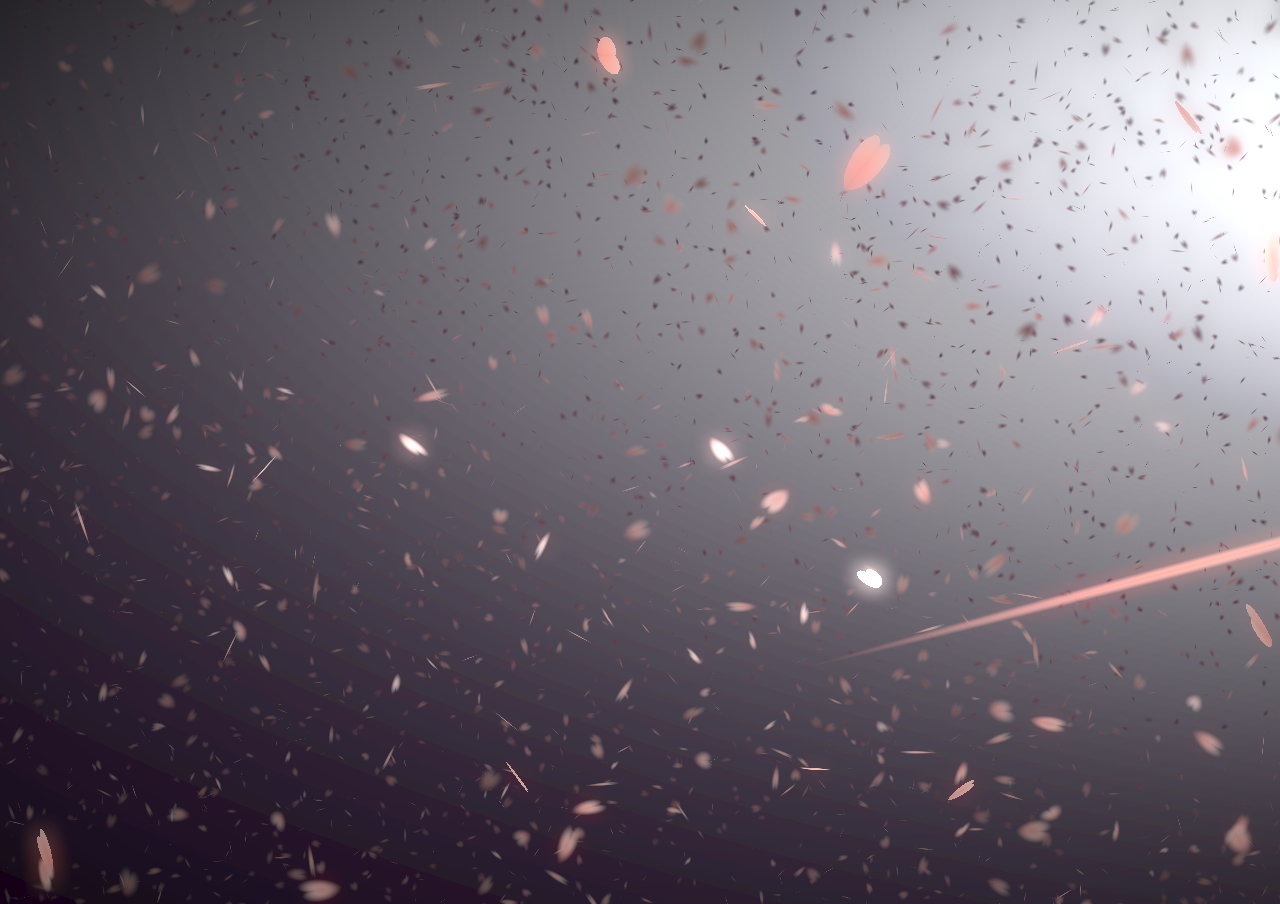
<file: wr.html>
<!DOCTYPE html>
<html>
<head>
    <meta http-equiv="Content-Type" content="text/html; charset=UTF-8">

    <style>
        body {
            padding: 0;
            margin: 0;
            overflow: hidden;
            height: auto;
        }

        canvas {
            padding: 0;
            margin: 0;
        }

        div.btnbg {
            position: fixed;
            left: 0;
            top: 0;
        }
    </style>
    <style>
        html {
            line-height: 1.15;
            -ms-text-size-adjust: 100%;
            -webkit-text-size-adjust: 100%
        }

        body {
            margin: 0
        }

        article, aside, footer, header, nav, section {
            display: block
        }

        h1 {
            font-size: 2em;
            margin: .67em 0
        }

        figcaption, figure, main {
            display: block
        }

        figure {
            margin: 1em 40px
        }

        hr {
            box-sizing: content-box;
            height: 0;
            overflow: visible
        }

        pre {
            font-family: monospace, monospace;
            font-size: 1em
        }

        a {
            background-color: transparent;
            -webkit-text-decoration-skip: objects
        }

        abbr[title] {
            border-bottom: none;
            text-decoration: underline;
            text-decoration: underline dotted
        }

        b, strong {
            font-weight: inherit
        }

        b, strong {
            font-weight: bolder
        }

        code, kbd, samp {
            font-family: monospace, monospace;
            font-size: 1em
        }

        dfn {
            font-style: italic
        }

        mark {
            background-color: #ff0;
            color: #000
        }

        small {
            font-size: 80%
        }

        sub, sup {
            font-size: 75%;
            line-height: 0;
            position: relative;
            vertical-align: baseline
        }

        sub {
            bottom: -.25em
        }

        sup {
            top: -.5em
        }

        audio, video {
            display: inline-block
        }

        audio:not([controls]) {
            display: none;
            height: 0
        }

        img {
            border-style: none
        }

        svg:not(:root) {
            overflow: hidden
        }

        button, input, optgroup, select, textarea {
            font-family: sans-serif;
            font-size: 100%;
            line-height: 1.15;
            margin: 0
        }

        button, input {
            overflow: visible
        }

        button, select {
            text-transform: none
        }

        [type=reset], [type=submit], button, html [type=button] {
            -webkit-appearance: button
        }

        [type=button]::-moz-focus-inner, [type=reset]::-moz-focus-inner, [type=submit]::-moz-focus-inner, button::-moz-focus-inner {
            border-style: none;
            padding: 0
        }

        [type=button]:-moz-focusring, [type=reset]:-moz-focusring, [type=submit]:-moz-focusring, button:-moz-focusring {
            outline: 1px dotted ButtonText
        }

        fieldset {
            padding: .35em .75em .625em
        }

        legend {
            box-sizing: border-box;
            color: inherit;
            display: table;
            max-width: 100%;
            padding: 0;
            white-space: normal
        }

        progress {
            display: inline-block;
            vertical-align: baseline
        }

        textarea {
            overflow: auto
        }

        [type=checkbox], [type=radio] {
            box-sizing: border-box;
            padding: 0
        }

        [type=number]::-webkit-inner-spin-button, [type=number]::-webkit-outer-spin-button {
            height: auto
        }

        [type=search] {
            -webkit-appearance: textfield;
            outline-offset: -2px
        }

        [type=search]::-webkit-search-cancel-button, [type=search]::-webkit-search-decoration {
            -webkit-appearance: none
        }

        ::-webkit-file-upload-button {
            -webkit-appearance: button;
            font: inherit
        }

        details, menu {
            display: block
        }

        summary {
            display: list-item
        }

        canvas {
            display: inline-block
        }

        template {
            display: none
        }

        [hidden] {
            display: none
        }

    </style>
</head>


<body>
<canvas id="sakura" width="1680" height="825"></canvas>
<div class="btnbg">
</div>

<script id="sakura_point_vsh" type="x-shader/x_vertex">
uniform mat4 uProjection;
uniform mat4 uModelview;
uniform vec3 uResolution;
uniform vec3 uOffset;
uniform vec3 uDOF;  //x:focus distance, y:focus radius, z:max radius
uniform vec3 uFade; //x:start distance, y:half distance, z:near fade start

attribute vec3 aPosition;
attribute vec3 aEuler;
attribute vec2 aMisc; //x:size, y:fade

varying vec3 pposition;
varying float psize;
varying float palpha;
varying float pdist;

//varying mat3 rotMat;
varying vec3 normX;
varying vec3 normY;
varying vec3 normZ;
varying vec3 normal;

varying float diffuse;
varying float specular;
varying float rstop;
varying float distancefade;

void main(void) {
    // Projection is based on vertical angle
    vec4 pos = uModelview * vec4(aPosition + uOffset, 1.0);
    gl_Position = uProjection * pos;
    gl_PointSize = aMisc.x * uProjection[1][1] / -pos.z * uResolution.y * 0.5;

    pposition = pos.xyz;
    psize = aMisc.x;
    pdist = length(pos.xyz);
    palpha = smoothstep(0.0, 1.0, (pdist - 0.1) / uFade.z);

    vec3 elrsn = sin(aEuler);
    vec3 elrcs = cos(aEuler);
    mat3 rotx = mat3(
        1.0, 0.0, 0.0,
        0.0, elrcs.x, elrsn.x,
        0.0, -elrsn.x, elrcs.x
    );
    mat3 roty = mat3(
        elrcs.y, 0.0, -elrsn.y,
        0.0, 1.0, 0.0,
        elrsn.y, 0.0, elrcs.y
    );
    mat3 rotz = mat3(
        elrcs.z, elrsn.z, 0.0,
        -elrsn.z, elrcs.z, 0.0,
        0.0, 0.0, 1.0
    );
    mat3 rotmat = rotx * roty * rotz;
    normal = rotmat[2];

    mat3 trrotm = mat3(
        rotmat[0][0], rotmat[1][0], rotmat[2][0],
        rotmat[0][1], rotmat[1][1], rotmat[2][1],
        rotmat[0][2], rotmat[1][2], rotmat[2][2]
    );
    normX = trrotm[0];
    normY = trrotm[1];
    normZ = trrotm[2];

    const vec3 lit = vec3(0.6917144638660746, 0.6917144638660746, -0.20751433915982237);

    float tmpdfs = dot(lit, normal);
    if(tmpdfs < 0.0) {
        normal = -normal;
        tmpdfs = dot(lit, normal);
    }
    diffuse = 0.4 + tmpdfs;

    vec3 eyev = normalize(-pos.xyz);
    if(dot(eyev, normal) > 0.0) {
        vec3 hv = normalize(eyev + lit);
        specular = pow(max(dot(hv, normal), 0.0), 20.0);
    }
    else {
        specular = 0.0;
    }

    rstop = clamp((abs(pdist - uDOF.x) - uDOF.y) / uDOF.z, 0.0, 1.0);
    rstop = pow(rstop, 0.5);
    //-0.69315 = ln(0.5)
    distancefade = min(1.0, exp((uFade.x - pdist) * 0.69315 / uFade.y));
}


</script>
<script id="sakura_point_fsh" type="x-shader/x_fragment">
#ifdef GL_ES
//precision mediump float;
precision highp float;
#endif

uniform vec3 uDOF;  //x:focus distance, y:focus radius, z:max radius
uniform vec3 uFade; //x:start distance, y:half distance, z:near fade start

const vec3 fadeCol = vec3(0.08, 0.03, 0.06);

varying vec3 pposition;
varying float psize;
varying float palpha;
varying float pdist;

//varying mat3 rotMat;
varying vec3 normX;
varying vec3 normY;
varying vec3 normZ;
varying vec3 normal;

varying float diffuse;
varying float specular;
varying float rstop;
varying float distancefade;

float ellipse(vec2 p, vec2 o, vec2 r) {
    vec2 lp = (p - o) / r;
    return length(lp) - 1.0;
}

void main(void) {
    vec3 p = vec3(gl_PointCoord - vec2(0.5, 0.5), 0.0) * 2.0;
    vec3 d = vec3(0.0, 0.0, -1.0);
    float nd = normZ.z; //dot(-normZ, d);
    if(abs(nd) < 0.0001) discard;

    float np = dot(normZ, p);
    vec3 tp = p + d * np / nd;
    vec2 coord = vec2(dot(normX, tp), dot(normY, tp));

    //angle = 15 degree
    const float flwrsn = 0.258819045102521;
    const float flwrcs = 0.965925826289068;
    mat2 flwrm = mat2(flwrcs, -flwrsn, flwrsn, flwrcs);
    vec2 flwrp = vec2(abs(coord.x), coord.y) * flwrm;

    float r;
    if(flwrp.x < 0.0) {
        r = ellipse(flwrp, vec2(0.065, 0.024) * 0.5, vec2(0.36, 0.96) * 0.5);
    }
    else {
        r = ellipse(flwrp, vec2(0.065, 0.024) * 0.5, vec2(0.58, 0.96) * 0.5);
    }

    if(r > rstop) discard;

    vec3 col = mix(vec3(1.0, 0.8, 0.75), vec3(1.0, 0.9, 0.87), r);
    float grady = mix(0.0, 1.0, pow(coord.y * 0.5 + 0.5, 0.35));
    col *= vec3(1.0, grady, grady);
    col *= mix(0.8, 1.0, pow(abs(coord.x), 0.3));
    col = col * diffuse + specular;

    col = mix(fadeCol, col, distancefade);

    float alpha = (rstop > 0.001)? (0.5 - r / (rstop * 2.0)) : 1.0;
    alpha = smoothstep(0.0, 1.0, alpha) * palpha;

    gl_FragColor = vec4(col * 0.5, alpha);
}


</script>
<script id="fx_common_vsh" type="x-shader/x_vertex">
uniform vec3 uResolution;
attribute vec2 aPosition;

varying vec2 texCoord;
varying vec2 screenCoord;

void main(void) {
    gl_Position = vec4(aPosition, 0.0, 1.0);
    texCoord = aPosition.xy * 0.5 + vec2(0.5, 0.5);
    screenCoord = aPosition.xy * vec2(uResolution.z, 1.0);
}


</script>
<script id="bg_fsh" type="x-shader/x_fragment">
#ifdef GL_ES
//precision mediump float;
precision highp float;
#endif

uniform vec2 uTimes;

varying vec2 texCoord;
varying vec2 screenCoord;

void main(void) {
    vec3 col;
    float c;
    vec2 tmpv = texCoord * vec2(0.8, 1.0) - vec2(0.95, 1.0);
    c = exp(-pow(length(tmpv) * 1.8, 2.0));
    col = mix(vec3(0.02, 0.0, 0.03), vec3(0.96, 0.98, 1.0) * 1.5, c);
    gl_FragColor = vec4(col * 0.5, 1.0);
}


</script>
<script id="fx_brightbuf_fsh" type="x-shader/x_fragment">
#ifdef GL_ES
//precision mediump float;
precision highp float;
#endif
uniform sampler2D uSrc;
uniform vec2 uDelta;

varying vec2 texCoord;
varying vec2 screenCoord;

void main(void) {
    vec4 col = texture2D(uSrc, texCoord);
    gl_FragColor = vec4(col.rgb * 2.0 - vec3(0.5), 1.0);
}


</script>
<script id="fx_dirblur_r4_fsh" type="x-shader/x_fragment">
#ifdef GL_ES
//precision mediump float;
precision highp float;
#endif
uniform sampler2D uSrc;
uniform vec2 uDelta;
uniform vec4 uBlurDir; //dir(x, y), stride(z, w)

varying vec2 texCoord;
varying vec2 screenCoord;

void main(void) {
    vec4 col = texture2D(uSrc, texCoord);
    col = col + texture2D(uSrc, texCoord + uBlurDir.xy * uDelta);
    col = col + texture2D(uSrc, texCoord - uBlurDir.xy * uDelta);
    col = col + texture2D(uSrc, texCoord + (uBlurDir.xy + uBlurDir.zw) * uDelta);
    col = col + texture2D(uSrc, texCoord - (uBlurDir.xy + uBlurDir.zw) * uDelta);
    gl_FragColor = col / 5.0;
}


</script>
<script id="fx_common_fsh" type="x-shader/x_fragment">
#ifdef GL_ES
//precision mediump float;
precision highp float;
#endif
uniform sampler2D uSrc;
uniform vec2 uDelta;

varying vec2 texCoord;
varying vec2 screenCoord;

void main(void) {
    gl_FragColor = texture2D(uSrc, texCoord);
}


</script>
<script id="pp_final_vsh" type="x-shader/x_vertex">
uniform vec3 uResolution;
attribute vec2 aPosition;
varying vec2 texCoord;
varying vec2 screenCoord;
void main(void) {
    gl_Position = vec4(aPosition, 0.0, 1.0);
    texCoord = aPosition.xy * 0.5 + vec2(0.5, 0.5);
    screenCoord = aPosition.xy * vec2(uResolution.z, 1.0);
}


</script>
<script id="pp_final_fsh" type="x-shader/x_fragment">
#ifdef GL_ES
//precision mediump float;
precision highp float;
#endif
uniform sampler2D uSrc;
uniform sampler2D uBloom;
uniform vec2 uDelta;
varying vec2 texCoord;
varying vec2 screenCoord;
void main(void) {
    vec4 srccol = texture2D(uSrc, texCoord) * 2.0;
    vec4 bloomcol = texture2D(uBloom, texCoord);
    vec4 col;
    col = srccol + bloomcol * (vec4(1.0) + srccol);
    col *= smoothstep(1.0, 0.0, pow(length((texCoord - vec2(0.5)) * 2.0), 1.2) * 0.5);
    col = pow(col, vec4(0.45454545454545)); //(1.0 / 2.2)

    gl_FragColor = vec4(col.rgb, 1.0);
    gl_FragColor.a = 1.0;
}


</script>


<script>
    var Vector3 = {};
    var Matrix44 = {};
    Vector3.create = function (x, y, z) {
        return {'x': x, 'y': y, 'z': z};
    };
    Vector3.dot = function (v0, v1) {
        return v0.x * v1.x + v0.y * v1.y + v0.z * v1.z;
    };
    Vector3.cross = function (v, v0, v1) {
        v.x = v0.y * v1.z - v0.z * v1.y;
        v.y = v0.z * v1.x - v0.x * v1.z;
        v.z = v0.x * v1.y - v0.y * v1.x;
    };
    Vector3.normalize = function (v) {
        var l = v.x * v.x + v.y * v.y + v.z * v.z;
        if (l > 0.00001) {
            l = 1.0 / Math.sqrt(l);
            v.x *= l;
            v.y *= l;
            v.z *= l;
        }
    };
    Vector3.arrayForm = function (v) {
        if (v.array) {
            v.array[0] = v.x;
            v.array[1] = v.y;
            v.array[2] = v.z;
        }
        else {
            v.array = new Float32Array([v.x, v.y, v.z]);
        }
        return v.array;
    };
    Matrix44.createIdentity = function () {
        return new Float32Array([1.0, 0.0, 0.0, 0.0, 0.0, 1.0, 0.0, 0.0, 0.0, 0.0, 1.0, 0.0, 0.0, 0.0, 0.0, 1.0]);
    };
    Matrix44.loadProjection = function (m, aspect, vdeg, near, far) {
        var h = near * Math.tan(vdeg * Math.PI / 180.0 * 0.5) * 2.0;
        var w = h * aspect;

        m[0] = 2.0 * near / w;
        m[1] = 0.0;
        m[2] = 0.0;
        m[3] = 0.0;

        m[4] = 0.0;
        m[5] = 2.0 * near / h;
        m[6] = 0.0;
        m[7] = 0.0;

        m[8] = 0.0;
        m[9] = 0.0;
        m[10] = -(far + near) / (far - near);
        m[11] = -1.0;

        m[12] = 0.0;
        m[13] = 0.0;
        m[14] = -2.0 * far * near / (far - near);
        m[15] = 0.0;
    };
    Matrix44.loadLookAt = function (m, vpos, vlook, vup) {
        var frontv = Vector3.create(vpos.x - vlook.x, vpos.y - vlook.y, vpos.z - vlook.z);
        Vector3.normalize(frontv);
        var sidev = Vector3.create(1.0, 0.0, 0.0);
        Vector3.cross(sidev, vup, frontv);
        Vector3.normalize(sidev);
        var topv = Vector3.create(1.0, 0.0, 0.0);
        Vector3.cross(topv, frontv, sidev);
        Vector3.normalize(topv);

        m[0] = sidev.x;
        m[1] = topv.x;
        m[2] = frontv.x;
        m[3] = 0.0;

        m[4] = sidev.y;
        m[5] = topv.y;
        m[6] = frontv.y;
        m[7] = 0.0;

        m[8] = sidev.z;
        m[9] = topv.z;
        m[10] = frontv.z;
        m[11] = 0.0;

        m[12] = -(vpos.x * m[0] + vpos.y * m[4] + vpos.z * m[8]);
        m[13] = -(vpos.x * m[1] + vpos.y * m[5] + vpos.z * m[9]);
        m[14] = -(vpos.x * m[2] + vpos.y * m[6] + vpos.z * m[10]);
        m[15] = 1.0;
    };

    var timeInfo = {
        'start': 0, 'prev': 0,
        'delta': 0, 'elapsed': 0
    };

    var gl;
    var renderSpec = {
        'width': 0,
        'height': 0,
        'aspect': 1,
        'array': new Float32Array(3),
        'halfWidth': 0,
        'halfHeight': 0,
        'halfArray': new Float32Array(3)
    };
    renderSpec.setSize = function (w, h) {
        renderSpec.width = w;
        renderSpec.height = h;
        renderSpec.aspect = renderSpec.width / renderSpec.height;
        renderSpec.array[0] = renderSpec.width;
        renderSpec.array[1] = renderSpec.height;
        renderSpec.array[2] = renderSpec.aspect;

        renderSpec.halfWidth = Math.floor(w / 2);
        renderSpec.halfHeight = Math.floor(h / 2);
        renderSpec.halfArray[0] = renderSpec.halfWidth;
        renderSpec.halfArray[1] = renderSpec.halfHeight;
        renderSpec.halfArray[2] = renderSpec.halfWidth / renderSpec.halfHeight;
    };

    function deleteRenderTarget(rt) {
        gl.deleteFramebuffer(rt.frameBuffer);
        gl.deleteRenderbuffer(rt.renderBuffer);
        gl.deleteTexture(rt.texture);
    }

    function createRenderTarget(w, h) {
        var ret = {
            'width': w,
            'height': h,
            'sizeArray': new Float32Array([w, h, w / h]),
            'dtxArray': new Float32Array([1.0 / w, 1.0 / h])
        };
        ret.frameBuffer = gl.createFramebuffer();
        ret.renderBuffer = gl.createRenderbuffer();
        ret.texture = gl.createTexture();

        gl.bindTexture(gl.TEXTURE_2D, ret.texture);
        gl.texImage2D(gl.TEXTURE_2D, 0, gl.RGBA, w, h, 0, gl.RGBA, gl.UNSIGNED_BYTE, null);
        gl.texParameteri(gl.TEXTURE_2D, gl.TEXTURE_WRAP_S, gl.CLAMP_TO_EDGE);
        gl.texParameteri(gl.TEXTURE_2D, gl.TEXTURE_WRAP_T, gl.CLAMP_TO_EDGE);
        gl.texParameteri(gl.TEXTURE_2D, gl.TEXTURE_MAG_FILTER, gl.LINEAR);
        gl.texParameteri(gl.TEXTURE_2D, gl.TEXTURE_MIN_FILTER, gl.LINEAR);

        gl.bindFramebuffer(gl.FRAMEBUFFER, ret.frameBuffer);
        gl.framebufferTexture2D(gl.FRAMEBUFFER, gl.COLOR_ATTACHMENT0, gl.TEXTURE_2D, ret.texture, 0);

        gl.bindRenderbuffer(gl.RENDERBUFFER, ret.renderBuffer);
        gl.renderbufferStorage(gl.RENDERBUFFER, gl.DEPTH_COMPONENT16, w, h);
        gl.framebufferRenderbuffer(gl.FRAMEBUFFER, gl.DEPTH_ATTACHMENT, gl.RENDERBUFFER, ret.renderBuffer);

        gl.bindTexture(gl.TEXTURE_2D, null);
        gl.bindRenderbuffer(gl.RENDERBUFFER, null);
        gl.bindFramebuffer(gl.FRAMEBUFFER, null);

        return ret;
    }

    function compileShader(shtype, shsrc) {
        var retsh = gl.createShader(shtype);

        gl.shaderSource(retsh, shsrc);
        gl.compileShader(retsh);

        if (!gl.getShaderParameter(retsh, gl.COMPILE_STATUS)) {
            var errlog = gl.getShaderInfoLog(retsh);
            gl.deleteShader(retsh);
            console.error(errlog);
            return null;
        }
        return retsh;
    }

    function createShader(vtxsrc, frgsrc, uniformlist, attrlist) {
        var vsh = compileShader(gl.VERTEX_SHADER, vtxsrc);
        var fsh = compileShader(gl.FRAGMENT_SHADER, frgsrc);

        if (vsh == null || fsh == null) {
            return null;
        }

        var prog = gl.createProgram();
        gl.attachShader(prog, vsh);
        gl.attachShader(prog, fsh);

        gl.deleteShader(vsh);
        gl.deleteShader(fsh);

        gl.linkProgram(prog);
        if (!gl.getProgramParameter(prog, gl.LINK_STATUS)) {
            var errlog = gl.getProgramInfoLog(prog);
            console.error(errlog);
            return null;
        }

        if (uniformlist) {
            prog.uniforms = {};
            for (var i = 0; i < uniformlist.length; i++) {
                prog.uniforms[uniformlist[i]] = gl.getUniformLocation(prog, uniformlist[i]);
            }
        }

        if (attrlist) {
            prog.attributes = {};
            for (var i = 0; i < attrlist.length; i++) {
                var attr = attrlist[i];
                prog.attributes[attr] = gl.getAttribLocation(prog, attr);
            }
        }

        return prog;
    }

    function useShader(prog) {
        gl.useProgram(prog);
        for (var attr in prog.attributes) {
            gl.enableVertexAttribArray(prog.attributes[attr]);
            ;
        }
    }

    function unuseShader(prog) {
        for (var attr in prog.attributes) {
            gl.disableVertexAttribArray(prog.attributes[attr]);
            ;
        }
        gl.useProgram(null);
    }

    var projection = {
        'angle': 60,
        'nearfar': new Float32Array([0.1, 100.0]),
        'matrix': Matrix44.createIdentity()
    };
    var camera = {
        'position': Vector3.create(0, 0, 100),
        'lookat': Vector3.create(0, 0, 0),
        'up': Vector3.create(0, 1, 0),
        'dof': Vector3.create(10.0, 4.0, 8.0),
        'matrix': Matrix44.createIdentity()
    };

    var pointFlower = {};
    var meshFlower = {};
    var sceneStandBy = false;

    var BlossomParticle = function () {
        this.velocity = new Array(3);
        this.rotation = new Array(3);
        this.position = new Array(3);
        this.euler = new Array(3);
        this.size = 1.0;
        this.alpha = 1.0;
        this.zkey = 0.0;
    };

    BlossomParticle.prototype.setVelocity = function (vx, vy, vz) {
        this.velocity[0] = vx;
        this.velocity[1] = vy;
        this.velocity[2] = vz;
    };

    BlossomParticle.prototype.setRotation = function (rx, ry, rz) {
        this.rotation[0] = rx;
        this.rotation[1] = ry;
        this.rotation[2] = rz;
    };

    BlossomParticle.prototype.setPosition = function (nx, ny, nz) {
        this.position[0] = nx;
        this.position[1] = ny;
        this.position[2] = nz;
    };

    BlossomParticle.prototype.setEulerAngles = function (rx, ry, rz) {
        this.euler[0] = rx;
        this.euler[1] = ry;
        this.euler[2] = rz;
    };

    BlossomParticle.prototype.setSize = function (s) {
        this.size = s;
    };

    BlossomParticle.prototype.update = function (dt, et) {
        this.position[0] += this.velocity[0] * dt;
        this.position[1] += this.velocity[1] * dt;
        this.position[2] += this.velocity[2] * dt;

        this.euler[0] += this.rotation[0] * dt;
        this.euler[1] += this.rotation[1] * dt;
        this.euler[2] += this.rotation[2] * dt;
    };

    function createPointFlowers() {
        var prm = gl.getParameter(gl.ALIASED_POINT_SIZE_RANGE);
        renderSpec.pointSize = {'min': prm[0], 'max': prm[1]};

        var vtxsrc = document.getElementById("sakura_point_vsh").textContent;
        var frgsrc = document.getElementById("sakura_point_fsh").textContent;

        pointFlower.program = createShader(
            vtxsrc, frgsrc,
            ['uProjection', 'uModelview', 'uResolution', 'uOffset', 'uDOF', 'uFade'],
            ['aPosition', 'aEuler', 'aMisc']
        );

        useShader(pointFlower.program);
        pointFlower.offset = new Float32Array([0.0, 0.0, 0.0]);
        pointFlower.fader = Vector3.create(0.0, 10.0, 0.0);

        pointFlower.numFlowers = 1600;
        pointFlower.particles = new Array(pointFlower.numFlowers);
        pointFlower.dataArray = new Float32Array(pointFlower.numFlowers * (3 + 3 + 2));
        pointFlower.positionArrayOffset = 0;
        pointFlower.eulerArrayOffset = pointFlower.numFlowers * 3;
        pointFlower.miscArrayOffset = pointFlower.numFlowers * 6;

        pointFlower.buffer = gl.createBuffer();
        gl.bindBuffer(gl.ARRAY_BUFFER, pointFlower.buffer);
        gl.bufferData(gl.ARRAY_BUFFER, pointFlower.dataArray, gl.DYNAMIC_DRAW);
        gl.bindBuffer(gl.ARRAY_BUFFER, null);

        unuseShader(pointFlower.program);

        for (var i = 0; i < pointFlower.numFlowers; i++) {
            pointFlower.particles[i] = new BlossomParticle();
        }
    }

    function initPointFlowers() {
        pointFlower.area = Vector3.create(20.0, 20.0, 20.0);
        pointFlower.area.x = pointFlower.area.y * renderSpec.aspect;

        pointFlower.fader.x = 10.0;
        pointFlower.fader.y = pointFlower.area.z;
        pointFlower.fader.z = 0.1;

        var PI2 = Math.PI * 2.0;
        var tmpv3 = Vector3.create(0, 0, 0);
        var tmpv = 0;
        var symmetryrand = function () {
            return (Math.random() * 2.0 - 1.0);
        };
        for (var i = 0; i < pointFlower.numFlowers; i++) {
            var tmpprtcl = pointFlower.particles[i];

            tmpv3.x = symmetryrand() * 0.3 + 0.8;
            tmpv3.y = symmetryrand() * 0.2 - 1.0;
            tmpv3.z = symmetryrand() * 0.3 + 0.5;
            Vector3.normalize(tmpv3);
            tmpv = 2.0 + Math.random() * 1.0;
            tmpprtcl.setVelocity(tmpv3.x * tmpv, tmpv3.y * tmpv, tmpv3.z * tmpv);

            tmpprtcl.setRotation(
                symmetryrand() * PI2 * 0.5,
                symmetryrand() * PI2 * 0.5,
                symmetryrand() * PI2 * 0.5
            );

            tmpprtcl.setPosition(
                symmetryrand() * pointFlower.area.x,
                symmetryrand() * pointFlower.area.y,
                symmetryrand() * pointFlower.area.z
            );

            tmpprtcl.setEulerAngles(
                Math.random() * Math.PI * 2.0,
                Math.random() * Math.PI * 2.0,
                Math.random() * Math.PI * 2.0
            );

            tmpprtcl.setSize(0.9 + Math.random() * 0.1);
        }
    }

    function renderPointFlowers() {
        var PI2 = Math.PI * 2.0;
        var limit = [pointFlower.area.x, pointFlower.area.y, pointFlower.area.z];
        var repeatPos = function (prt, cmp, limit) {
            if (Math.abs(prt.position[cmp]) - prt.size * 0.5 > limit) {
                if (prt.position[cmp] > 0) {
                    prt.position[cmp] -= limit * 2.0;
                }
                else {
                    prt.position[cmp] += limit * 2.0;
                }
            }
        };
        var repeatEuler = function (prt, cmp) {
            prt.euler[cmp] = prt.euler[cmp] % PI2;
            if (prt.euler[cmp] < 0.0) {
                prt.euler[cmp] += PI2;
            }
        };

        for (var i = 0; i < pointFlower.numFlowers; i++) {
            var prtcl = pointFlower.particles[i];
            prtcl.update(timeInfo.delta, timeInfo.elapsed);
            repeatPos(prtcl, 0, pointFlower.area.x);
            repeatPos(prtcl, 1, pointFlower.area.y);
            repeatPos(prtcl, 2, pointFlower.area.z);
            repeatEuler(prtcl, 0);
            repeatEuler(prtcl, 1);
            repeatEuler(prtcl, 2);

            prtcl.alpha = 1.0;

            prtcl.zkey = (camera.matrix[2] * prtcl.position[0]
                + camera.matrix[6] * prtcl.position[1]
                + camera.matrix[10] * prtcl.position[2]
                + camera.matrix[14]);
        }

        pointFlower.particles.sort(function (p0, p1) {
            return p0.zkey - p1.zkey;
        });

        var ipos = pointFlower.positionArrayOffset;
        var ieuler = pointFlower.eulerArrayOffset;
        var imisc = pointFlower.miscArrayOffset;
        for (var i = 0; i < pointFlower.numFlowers; i++) {
            var prtcl = pointFlower.particles[i];
            pointFlower.dataArray[ipos] = prtcl.position[0];
            pointFlower.dataArray[ipos + 1] = prtcl.position[1];
            pointFlower.dataArray[ipos + 2] = prtcl.position[2];
            ipos += 3;
            pointFlower.dataArray[ieuler] = prtcl.euler[0];
            pointFlower.dataArray[ieuler + 1] = prtcl.euler[1];
            pointFlower.dataArray[ieuler + 2] = prtcl.euler[2];
            ieuler += 3;
            pointFlower.dataArray[imisc] = prtcl.size;
            pointFlower.dataArray[imisc + 1] = prtcl.alpha;
            imisc += 2;
        }

        gl.enable(gl.BLEND);
        gl.blendFunc(gl.SRC_ALPHA, gl.ONE_MINUS_SRC_ALPHA);

        var prog = pointFlower.program;
        useShader(prog);

        gl.uniformMatrix4fv(prog.uniforms.uProjection, false, projection.matrix);
        gl.uniformMatrix4fv(prog.uniforms.uModelview, false, camera.matrix);
        gl.uniform3fv(prog.uniforms.uResolution, renderSpec.array);
        gl.uniform3fv(prog.uniforms.uDOF, Vector3.arrayForm(camera.dof));
        gl.uniform3fv(prog.uniforms.uFade, Vector3.arrayForm(pointFlower.fader));

        gl.bindBuffer(gl.ARRAY_BUFFER, pointFlower.buffer);
        gl.bufferData(gl.ARRAY_BUFFER, pointFlower.dataArray, gl.DYNAMIC_DRAW);

        gl.vertexAttribPointer(prog.attributes.aPosition, 3, gl.FLOAT, false, 0, pointFlower.positionArrayOffset * Float32Array.BYTES_PER_ELEMENT);
        gl.vertexAttribPointer(prog.attributes.aEuler, 3, gl.FLOAT, false, 0, pointFlower.eulerArrayOffset * Float32Array.BYTES_PER_ELEMENT);
        gl.vertexAttribPointer(prog.attributes.aMisc, 2, gl.FLOAT, false, 0, pointFlower.miscArrayOffset * Float32Array.BYTES_PER_ELEMENT);

        for (var i = 1; i < 2; i++) {
            var zpos = i * -2.0;
            pointFlower.offset[0] = pointFlower.area.x * -1.0;
            pointFlower.offset[1] = pointFlower.area.y * -1.0;
            pointFlower.offset[2] = pointFlower.area.z * zpos;
            gl.uniform3fv(prog.uniforms.uOffset, pointFlower.offset);
            gl.drawArrays(gl.POINT, 0, pointFlower.numFlowers);

            pointFlower.offset[0] = pointFlower.area.x * -1.0;
            pointFlower.offset[1] = pointFlower.area.y * 1.0;
            pointFlower.offset[2] = pointFlower.area.z * zpos;
            gl.uniform3fv(prog.uniforms.uOffset, pointFlower.offset);
            gl.drawArrays(gl.POINT, 0, pointFlower.numFlowers);

            pointFlower.offset[0] = pointFlower.area.x * 1.0;
            pointFlower.offset[1] = pointFlower.area.y * -1.0;
            pointFlower.offset[2] = pointFlower.area.z * zpos;
            gl.uniform3fv(prog.uniforms.uOffset, pointFlower.offset);
            gl.drawArrays(gl.POINT, 0, pointFlower.numFlowers);

            pointFlower.offset[0] = pointFlower.area.x * 1.0;
            pointFlower.offset[1] = pointFlower.area.y * 1.0;
            pointFlower.offset[2] = pointFlower.area.z * zpos;
            gl.uniform3fv(prog.uniforms.uOffset, pointFlower.offset);
            gl.drawArrays(gl.POINT, 0, pointFlower.numFlowers);
        }

        pointFlower.offset[0] = 0.0;
        pointFlower.offset[1] = 0.0;
        pointFlower.offset[2] = 0.0;
        gl.uniform3fv(prog.uniforms.uOffset, pointFlower.offset);
        gl.drawArrays(gl.POINT, 0, pointFlower.numFlowers);

        gl.bindBuffer(gl.ARRAY_BUFFER, null);
        unuseShader(prog);

        gl.enable(gl.DEPTH_TEST);
        gl.disable(gl.BLEND);
    }

    function createEffectProgram(vtxsrc, frgsrc, exunifs, exattrs) {
        var ret = {};
        var unifs = ['uResolution', 'uSrc', 'uDelta'];
        if (exunifs) {
            unifs = unifs.concat(exunifs);
        }
        var attrs = ['aPosition'];
        if (exattrs) {
            attrs = attrs.concat(exattrs);
        }

        ret.program = createShader(vtxsrc, frgsrc, unifs, attrs);
        useShader(ret.program);

        ret.dataArray = new Float32Array([
            -1.0, -1.0,
            1.0, -1.0,
            -1.0, 1.0,
            1.0, 1.0
        ]);
        ret.buffer = gl.createBuffer();
        gl.bindBuffer(gl.ARRAY_BUFFER, ret.buffer);
        gl.bufferData(gl.ARRAY_BUFFER, ret.dataArray, gl.STATIC_DRAW);

        gl.bindBuffer(gl.ARRAY_BUFFER, null);
        unuseShader(ret.program);

        return ret;
    }

    function useEffect(fxobj, srctex) {
        var prog = fxobj.program;
        useShader(prog);
        gl.uniform3fv(prog.uniforms.uResolution, renderSpec.array);

        if (srctex != null) {
            gl.uniform2fv(prog.uniforms.uDelta, srctex.dtxArray);
            gl.uniform1i(prog.uniforms.uSrc, 0);

            gl.activeTexture(gl.TEXTURE0);
            gl.bindTexture(gl.TEXTURE_2D, srctex.texture);
        }
    }

    function drawEffect(fxobj) {
        gl.bindBuffer(gl.ARRAY_BUFFER, fxobj.buffer);
        gl.vertexAttribPointer(fxobj.program.attributes.aPosition, 2, gl.FLOAT, false, 0, 0);
        gl.drawArrays(gl.TRIANGLE_STRIP, 0, 4);
    }

    function unuseEffect(fxobj) {
        unuseShader(fxobj.program);
    }

    var effectLib = {};

    function createEffectLib() {

        var vtxsrc, frgsrc;
        var cmnvtxsrc = document.getElementById("fx_common_vsh").textContent;

        frgsrc = document.getElementById("bg_fsh").textContent;
        effectLib.sceneBg = createEffectProgram(cmnvtxsrc, frgsrc, ['uTimes'], null);

        frgsrc = document.getElementById("fx_brightbuf_fsh").textContent;
        effectLib.mkBrightBuf = createEffectProgram(cmnvtxsrc, frgsrc, null, null);

        frgsrc = document.getElementById("fx_dirblur_r4_fsh").textContent;
        effectLib.dirBlur = createEffectProgram(cmnvtxsrc, frgsrc, ['uBlurDir'], null);

        vtxsrc = document.getElementById("pp_final_vsh").textContent;
        frgsrc = document.getElementById("pp_final_fsh").textContent;
        effectLib.finalComp = createEffectProgram(vtxsrc, frgsrc, ['uBloom'], null);
    }

    function createBackground() {
    }

    function initBackground() {
    }

    function renderBackground() {
        gl.disable(gl.DEPTH_TEST);

        useEffect(effectLib.sceneBg, null);
        gl.uniform2f(effectLib.sceneBg.program.uniforms.uTimes, timeInfo.elapsed, timeInfo.delta);
        drawEffect(effectLib.sceneBg);
        unuseEffect(effectLib.sceneBg);

        gl.enable(gl.DEPTH_TEST);
    }

    var postProcess = {};

    function createPostProcess() {
    }

    function initPostProcess() {
    }

    function renderPostProcess() {
        gl.enable(gl.TEXTURE_2D);
        gl.disable(gl.DEPTH_TEST);
        var bindRT = function (rt, isclear) {
            gl.bindFramebuffer(gl.FRAMEBUFFER, rt.frameBuffer);
            gl.viewport(0, 0, rt.width, rt.height);
            if (isclear) {
                gl.clearColor(0, 0, 0, 0);
                gl.clear(gl.COLOR_BUFFER_BIT | gl.DEPTH_BUFFER_BIT);
            }
        };

        bindRT(renderSpec.wHalfRT0, true);
        useEffect(effectLib.mkBrightBuf, renderSpec.mainRT);
        drawEffect(effectLib.mkBrightBuf);
        unuseEffect(effectLib.mkBrightBuf);

        for (var i = 0; i < 2; i++) {
            var p = 1.5 + 1 * i;
            var s = 2.0 + 1 * i;
            bindRT(renderSpec.wHalfRT1, true);
            useEffect(effectLib.dirBlur, renderSpec.wHalfRT0);
            gl.uniform4f(effectLib.dirBlur.program.uniforms.uBlurDir, p, 0.0, s, 0.0);
            drawEffect(effectLib.dirBlur);
            unuseEffect(effectLib.dirBlur);

            bindRT(renderSpec.wHalfRT0, true);
            useEffect(effectLib.dirBlur, renderSpec.wHalfRT1);
            gl.uniform4f(effectLib.dirBlur.program.uniforms.uBlurDir, 0.0, p, 0.0, s);
            drawEffect(effectLib.dirBlur);
            unuseEffect(effectLib.dirBlur);
        }

        gl.bindFramebuffer(gl.FRAMEBUFFER, null);
        gl.viewport(0, 0, renderSpec.width, renderSpec.height);
        gl.clear(gl.COLOR_BUFFER_BIT | gl.DEPTH_BUFFER_BIT);

        useEffect(effectLib.finalComp, renderSpec.mainRT);
        gl.uniform1i(effectLib.finalComp.program.uniforms.uBloom, 1);
        gl.activeTexture(gl.TEXTURE1);
        gl.bindTexture(gl.TEXTURE_2D, renderSpec.wHalfRT0.texture);
        drawEffect(effectLib.finalComp);
        unuseEffect(effectLib.finalComp);

        gl.enable(gl.DEPTH_TEST);
    }

    var SceneEnv = {};

    function createScene() {
        createEffectLib();
        createBackground();
        createPointFlowers();
        createPostProcess();
        sceneStandBy = true;
    }

    function initScene() {
        initBackground();
        initPointFlowers();
        initPostProcess();

        camera.position.z = pointFlower.area.z + projection.nearfar[0];
        projection.angle = Math.atan2(pointFlower.area.y, camera.position.z + pointFlower.area.z) * 180.0 / Math.PI * 2.0;
        Matrix44.loadProjection(projection.matrix, renderSpec.aspect, projection.angle, projection.nearfar[0], projection.nearfar[1]);
    }

    function renderScene() {
        Matrix44.loadLookAt(camera.matrix, camera.position, camera.lookat, camera.up);

        gl.enable(gl.DEPTH_TEST);

        gl.bindFramebuffer(gl.FRAMEBUFFER, renderSpec.mainRT.frameBuffer);
        gl.viewport(0, 0, renderSpec.mainRT.width, renderSpec.mainRT.height);
        gl.clearColor(0.005, 0, 0.05, 0);
        gl.clear(gl.COLOR_BUFFER_BIT | gl.DEPTH_BUFFER_BIT);

        renderBackground();
        renderPointFlowers();
        renderPostProcess();
    }

    function onResize(e) {
        makeCanvasFullScreen(document.getElementById("sakura"));
        setViewports();
        if (sceneStandBy) {
            initScene();
        }
    }

    function setViewports() {
        renderSpec.setSize(gl.canvas.width, gl.canvas.height);

        gl.clearColor(0.2, 0.2, 0.5, 1.0);
        gl.viewport(0, 0, renderSpec.width, renderSpec.height);

        var rtfunc = function (rtname, rtw, rth) {
            var rt = renderSpec[rtname];
            if (rt) deleteRenderTarget(rt);
            renderSpec[rtname] = createRenderTarget(rtw, rth);
        };
        rtfunc('mainRT', renderSpec.width, renderSpec.height);
        rtfunc('wFullRT0', renderSpec.width, renderSpec.height);
        rtfunc('wFullRT1', renderSpec.width, renderSpec.height);
        rtfunc('wHalfRT0', renderSpec.halfWidth, renderSpec.halfHeight);
        rtfunc('wHalfRT1', renderSpec.halfWidth, renderSpec.halfHeight);
    }

    function render() {
        renderScene();
    }

    var animating = true;

    function toggleAnimation(elm) {
        animating ^= true;
        if (animating) animate();
        if (elm) {
            elm.innerHTML = animating ? "Stop" : "Start";
        }
    }

    function stepAnimation() {
        if (!animating) animate();
    }

    function animate() {
        var curdate = new Date();
        timeInfo.elapsed = (curdate - timeInfo.start) / 1000.0;
        timeInfo.delta = (curdate - timeInfo.prev) / 1000.0;
        timeInfo.prev = curdate;

        if (animating) requestAnimationFrame(animate);
        render();
    }

    function makeCanvasFullScreen(canvas) {
        var b = document.body;
        var d = document.documentElement;
        fullw = Math.max(b.clientWidth, b.scrollWidth, d.scrollWidth, d.clientWidth);
        fullh = Math.max(b.clientHeight, b.scrollHeight, d.scrollHeight, d.clientHeight);
        canvas.width = fullw;
        canvas.height = fullh;
    }

    window.addEventListener('load', function (e) {
        var canvas = document.getElementById("sakura");
        try {
            makeCanvasFullScreen(canvas);
            gl = canvas.getContext('experimental-webgl');
        } catch (e) {
            alert("WebGL not supported." + e);
            console.error(e);
            return;
        }

        window.addEventListener('resize', onResize);

        setViewports();
        createScene();
        initScene();

        timeInfo.start = new Date();
        timeInfo.prev = timeInfo.start;
        animate();
    });

    (function (w, r) {
        w['r' + r] = w['r' + r] || w['webkitR' + r] || w['mozR' + r] || w['msR' + r] || w['oR' + r] || function (c) {
            w.setTimeout(c, 1000 / 60);
        };
    })(window, 'equestAnimationFrame');
</script>

</body>
</html>
</file>
